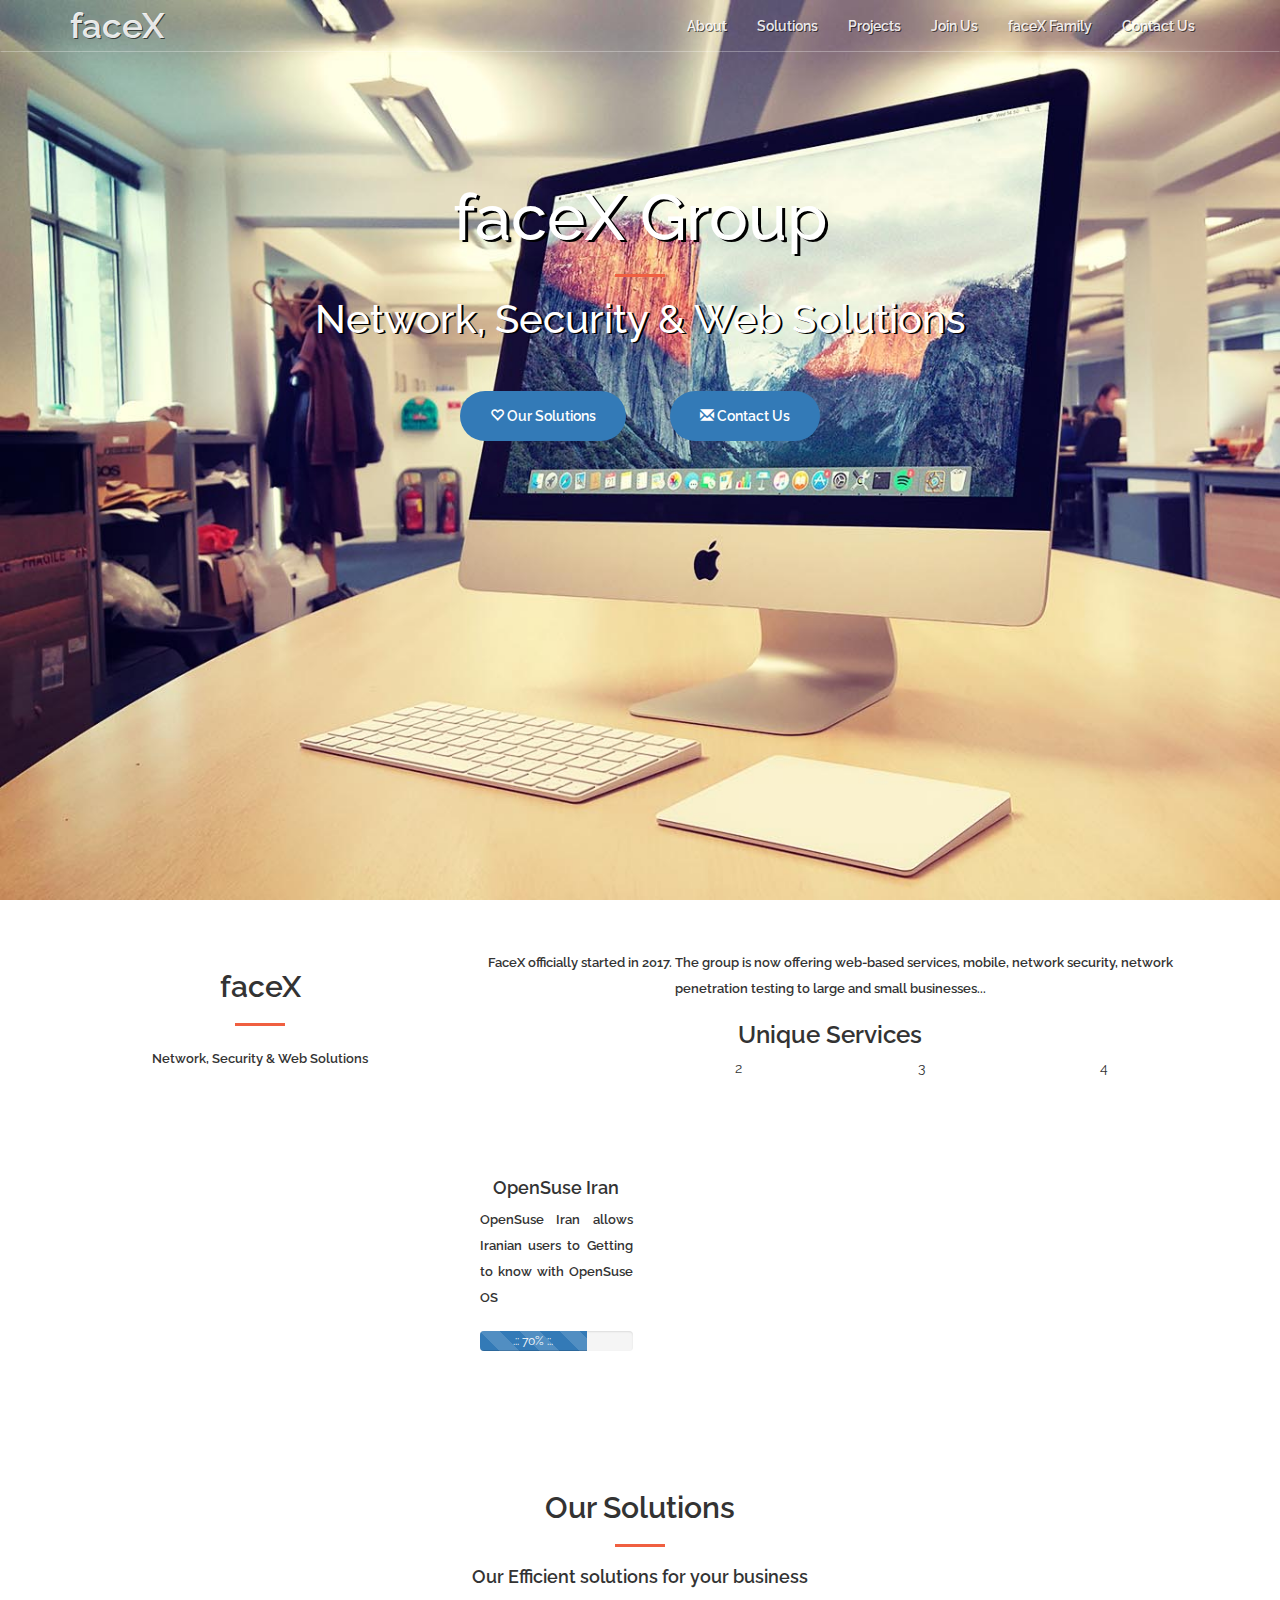
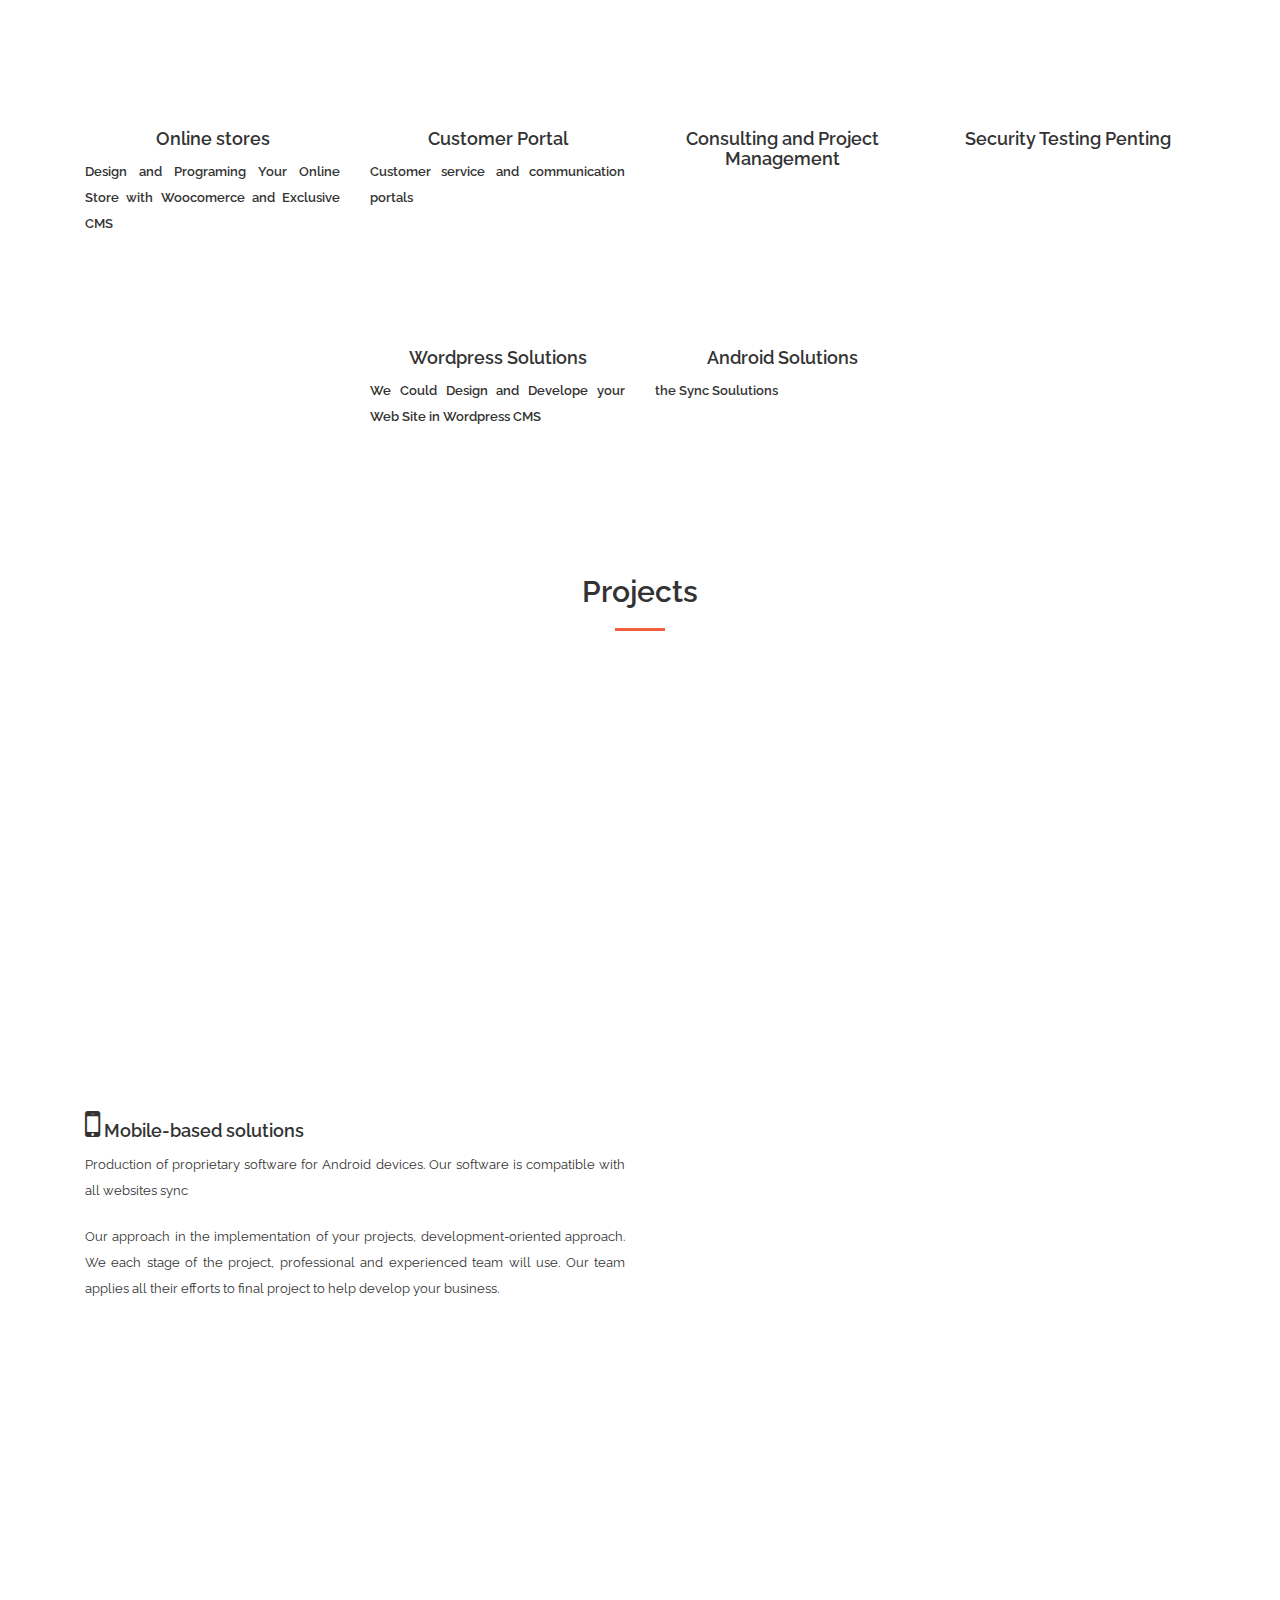
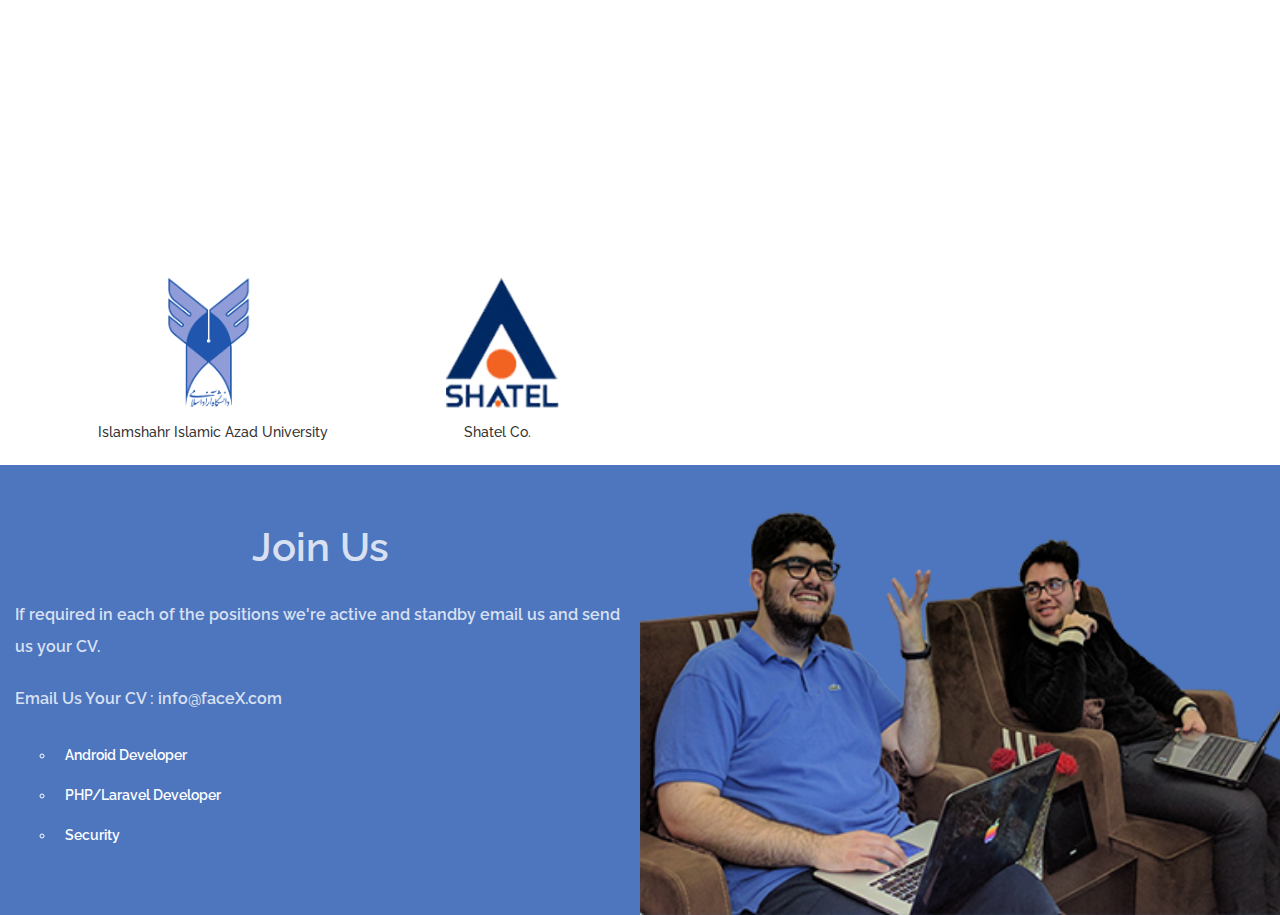
<file: index.html>
<!DOCTYPE html>
<html lang="en">
  <head>
    <meta charset="utf-8">
    <meta http-equiv="X-UA-Compatible" content="IE=edge">
    <meta name="viewport" content="width=device-width, initial-scale=1">
    <link href="https://fonts.googleapis.com/css?family=Raleway:100,600" rel="stylesheet" type="text/css">
    <link rel="stylesheet" href="css/font-awesome.css">
    <!-- The above 3 meta tags *must* come first in the head; any other head content must come *after* these tags -->
    <title>faceX</title>

    <!-- Bootstrap -->
    <link href="css/bootstrap.min.css" rel="stylesheet">
    <link rel="stylesheet" href="style.css">
    <link rel="stylesheet" href="css/animate.min.css" type="text/css">

    <!-- HTML5 shim and Respond.js for IE8 support of HTML5 elements and media queries -->
    <!-- WARNING: Respond.js doesn't work if you view the page via file:// -->
    <!--[if lt IE 9]>
      <script src="https://oss.maxcdn.com/html5shiv/3.7.3/html5shiv.min.js"></script>
      <script src="https://oss.maxcdn.com/respond/1.4.2/respond.min.js"></script>
    <![endif]-->
  </head>
  <body>
    <header>
      <nav class="navbar navbar-default">
        <div class="container-fluid">
          <div class="container">
            <!-- Brand and toggle get grouped for better mobile display -->
            <div class="navbar-header">
              <button type="button" class="navbar-toggle collapsed" data-toggle="collapse" data-target="#bs-example-navbar-collapse-1" aria-expanded="false">
                <span class="sr-only">Toggle navigation</span>
                <span class="icon-bar"></span>
                <span class="icon-bar"></span>
                <span class="icon-bar"></span>
              </button>
              <a class="navbar-brand" href="#">faceX</a>
            </div>

            <!-- Collect the nav links, forms, and other content for toggling -->
            <div class="collapse navbar-collapse" id="bs-example-navbar-collapse-1">
              
              <ul class="nav navbar-nav navbar-right">
                <li><a href="#">About</a></li>
                <li><a href="#">Solutions</a></li>
                <li><a href="#">Projects</a></li>
                <li><a href="#">Join Us</a></li>
                <li><a href="#">faceX Family</a></li>
                <li><a href="#">Contact Us</a></li>
              </ul>
            </div><!-- /.navbar-collapse -->
          </div>
        </div><!-- /.container-fluid -->
      </nav>
      <div class="container">
        <div class="header-content">
          <h1>faceX Group</h1>
          <hr>
          <h2>Network, Security & Web Solutions</h2>
          <a href="" class="btn btn-primary wow fadeOutDownBig"><i class="glyphicon glyphicon-heart-empty"></i> Our Solutions</a>
          <a href="" class="btn btn-primary wow fadeOutDownBig"><i class="glyphicon glyphicon-envelope"></i> Contact Us</a>
        </div>
      </div>
    </header>

    <section id="about">
      <div class="container">

        <div class="col-md-4 text-center">
          <h2>faceX</h2>
          <hr>
          <p>Network, Security & Web Solutions</p>
        </div>

        <div class="col-md-8 text-center">
          <p>FaceX officially started in 2017. The group is now offering web-based services, mobile, network security, network penetration testing to large and small businesses...</p>
          <h3 style="font-weight: 600">Unique Services</h3>
          <div class="clearfix"></div>
          <div class="col-md-3 col-xs-6 text-center">
            <img class="img-responsive wow bounceInDown" src="images/suse.png" alt="OpenSuse Iran">
            <h4>OpenSuse Iran</h4>
            <p class="text-justify">OpenSuse Iran allows Iranian users to Getting to know with OpenSuse OS</p>
            <div class="progress">
              <div class="progress-bar progress-bar-striped active" role="progressbar" aria-valuenow="60" aria-valuemin="0" aria-valuemax="100" style="width: 70%;">
                .:: 70% ::.
              </div>
            </div>
          </div>
          <div class="col-md-3 col-xs-6 text-center">2</div>
          <div class="clearfix visible-xs visible-sm"></div>
          <div class="col-md-3 col-xs-6 text-center">3</div>
          <div class="col-md-3 col-xs-6 text-center">4</div>
        </div>
      </div>
    </section>

    <section id="solutions">
      <div class="container text-center">
        <h2>Our Solutions</h2>
        <hr>
        <h4>Our Efficient solutions for your business</h4>
        <br>

        <div class="col-md-3 col-xs-6 col-lg-3 text-center items">
          <i class="glyphicon glyphicon-shopping-cart wow rotateInUpRight service-icon icon--greens" data-wow-delay=".3s"></i>
          <h4>Online stores</h4>
          <p class="text-justify">Design and Programing Your Online Store with Woocomerce and Exclusive CMS</p>
        </div>

        <div class="col-md-3 col-xs-6 col-lg-3 text-center items">
          <i class="glyphicon glyphicon-refresh wow zoomInDown service-icon icon--red"></i>
          <h4>Customer Portal</h4>
          <p class="text-justify">Customer service and communication portals</p>
        </div>

        <div class="clearfix visible-xs visible-sm"></div>

        <div class="col-md-3 col-xs-6 col-lg-3 text-center items">
          <i class="glyphicon glyphicon-tasks wow slideInRight service-icon icon--yellow"></i>
          <h4>Consulting and Project Management</h4>
        </div>

        <div class="col-md-3 col-xs-6 col-lg-3 text-center items">
          <i class="fa fa-user-secret fa-3x wow rotateOutUpLeft service-icon icon--violet"></i>
          <h4>Security Testing Penting</h4>
        </div>

        <div class="clearfix visible-xs visible-sm"></div>

        <div class="col-md-3 col-xs-6 col-lg-3 text-center items">
          <i class="fa fa-wordpress fa-3x wow lightSpeedIn service-icon icon--asph"></i>
          <h4>Wordpress Solutions</h4>
          <p class="text-justify">We Could Design and Develope your Web Site in Wordpress CMS</p>
        </div>

        <div class="col-md-3 col-xs-6 col-lg-3 text-center items">
          <i class="fa fa-android fa-3x wow shake service-icon icon--green"></i>
          <h4>Android Solutions</h4>
          <p class="text-justify">the Sync Soulutions</p>
        </div>

      </div>
    </section>

    <section id="projects">
      <div class="container text-center">
        <h2>Projects</h2>
        <hr>
        <br>
        <div class="col-md-6 col-xs-12">
          <img class="img-responsive wow rollIn" src="images/cms.png" alt="CMS">
        </div>
        <div class="col-md-6 col-xs-12 wow shake">
          <h4 class="text-left"><i class="fa fa-2x fa-window-restore"></i> Production of software solutions and system integration</h4>
          <p class="text-justify">Production of software solutions and architectural integration projects, in this regard, to produce and implement customer panels, website, mobile app is available for the audience faceX</p>
        </div>

        <div class="clearfix"></div>

        <div class="col-md-6 col-xs-12">
        <br>
        <br>
        <br>
          <h4 class="text-left"><i class="fa fa-2x fa-mobile"></i> Mobile-based solutions</h4>
          <p class="text-justify">Production of proprietary software for Android devices. Our software is compatible with all websites sync</p>
          <p class="text-justify">Our approach in the implementation of your projects, development-oriented approach. We each stage of the project, professional and experienced team will use. Our team applies all their efforts to final project to help develop your business.</p>
        </div>
        <div class="col-md-6 col-xs-12 wow shake">
          <div class="row">
            <img src="images/phone.png" alt="android" class="img-responsive wow slideInRight">
          </div>
        </div>

        <div class="clearfix"></div>

        <div class="col-md-6 col-xs-12 wow shake">
          <img src="images/sync.png" class="img-responsive" alt="Sync Productions">
        </div>
        <div class="col-md-6 col-xs-12 wow shake">
          <br>
          <h4 class="text-left"><i class="fa fa-2x fa-refresh"></i> System integration</h4>
          <p class="text-justify">Systems integration, maintenance and development services related to customer relationship management</p>
        </div>

        <div class="clearfix"></div>
        <br><br><br>
        <div class="col-md-3 col-xs-6 col-lg-3 logos text-center">
          <img class="img-responsive" src="images/azad.png" alt="IIAU">
          <h5>Islamshahr Islamic Azad University</h5>
        </div>
        <div class="col-md-3 col-xs-6 col-lg-3 logos text-center">
          <img src="images/shatel.png" class="img-responsive" alt="">
          <h5>Shatel Co.</h5>
        </div>
        <div class="col-md-3 col-xs-6 col-lg-3 logos text-center"></div>
        <div class="col-md-3 col-xs-6 col-lg-3 logos text-center"></div>
        
      </div>
    </section>

    <section id="join">
      <div class="col-md-6 col-xs-12">
      <br><br>
        <h3 class="text-center">Join Us</h3>
        <br>
        <p class="text-left">If required in each of the positions we're active and standby email us and send us your CV.</p>
        <p class="text-left">Email Us Your CV : info@faceX.com</p>
        <ul>
          <li>Android Developer</li>
          <li>PHP/Laravel Developer</li>
          <li>Security</li>
        </ul>
      </div>
      <div class="col-md-6 col-xs-12" id="two"></div>
      
    </section>

    <!-- jQuery (necessary for Bootstrap's JavaScript plugins) -->
    <script src="js/jquery.min.js"></script>
    <!-- Include all compiled plugins (below), or include individual files as needed -->
    <script src="js/bootstrap.min.js"></script>
    <script src="js/jquery.easing.min.js"></script>
    <script src="js/jquery.fittext.js"></script>
    <script src="js/wow.min.js"></script>
    <script src="js/creative.js"></script>
  </body>
</html>
</file>
<file: style.css>
html,
body {
    width: 100%;
    height: 100%;
}

body {
    font-family: 'Raleway','Myriad Pro',Tahoma;
}

hr {
    max-width: 50px;
    border-color: #f05f40;
    border-width: 3px;
}

hr.light {
    border-color: #fff;
}

a {
    color: #f05f40;
    -webkit-transition: all .35s;
    -moz-transition: all .35s;
    transition: all .35s;
}

a:hover,
a:focus {
    color: #eb3812;
}

h1,
h2,
h3,
h4,
h5,
h6 {
    font-family: 'Raleway','Myriad Pro',Tahoma;
}

p {
    margin-bottom: 20px;
    font-size: 13px;
    line-height: 2;
}

.bg-primary {
    background-color: #f05f40;
}

.bg-dark {
    color: #fff;
    background-color: #222;
}

.text-faded {
    color: rgba(255,255,255,.7);
}

section {
    padding: 50px 0;
}

aside {
    padding: 50px 0;
}

.no-padding {
    padding: 0;
}
.navbar-brand{
    font-weight: 600;
    font-size: 35px;
}
.navbar-default{
    background: transparent;
    width: 100%;
    border-color: transparent;
    border-bottom: 1px solid rgba(255,255,255,.3);
    border-radius: 0;
}
header{
    width: 100%;
    position: relative;
    min-height: auto;
    color: #fff;
    text-align: center;
    background-position: center;
    background: url(images/imacc.jpg);
    background-size: cover;
    -webkit-background-size: cover;
    -moz-background-size: cover;
    -o-background-size: cover;
    animation: header 20s ease infinite;
}
@media screen and (min-width: 768px){
    header{
        min-height: 100%;
    }
}
.navbar-default .navbar-nav > li > a , .navbar-default .navbar-brand{
    color: rgba(255,255,255,.9);
    font-weight: 600;
    text-shadow: 1px 1px rgba(0,0,0,.6);
}
.navbar-default .navbar-nav > li > a:hover , .navbar-default .navbar-brand:hover{
    color: #fff;
}
.header-content{
    padding: 90px 0px;
}
.header-content h1{
    font-size: 80px;
    text-shadow: 3px 2px #000;
}
.header-content h2{
    margin-bottom: 50px;
    font-size: 40px;
    text-shadow: 2px 1px #000;
}
.btn{
    border:0;
    border-radius: 300px;
    padding:15px 30px;
}
.btn-primary{
    border-color: #f05f40;
    font-weight: 600;
}
.header-content .btn{
    margin:0px 20px;
}
#join h3,#join p,#about h2,#about p,#about h4,#about h3,#solutions h2,#solutions h4,#solutions h3, #solutions p,#projects h2,#projects h4{
    font-weight: 600;
}
.service-icon {
    /*display: table-cell;*/
    vertical-align: middle;
    border: 1px solid;
    width: auto;
    height: auto;
    text-align: center;
    border-radius: 4px;
    padding: 20px;
    margin-bottom: 10px;
}
.icon--orange {
    color: #F68657;
    border-color: #F68657;
}
.icon--greens{
    color: rgba(26, 188, 156,1.0);
    border-color: rgba(26, 188, 156,1.0);
}
#solutions .glyphicon, #solutions .fa-3x{
    font-size: 50px;
}
.icon--red{
    color: #ef5285;
    border-color: #ef5285;
}
.icon--yellow{
    color: rgba(241, 196, 15,1.0);
    border-color: rgba(241, 196, 15,1.0);
}
.items{
    min-height: 219px;
}
.icon--asph{
    color: rgba(52, 73, 94,1.0);
    border-color: rgba(52, 73, 94,1.0);
}
.icon--green{
    color: rgba(39, 174, 96,1.0);
    border-color: rgba(39, 174, 96,1.0);
}
.logos,.logos img{
    max-height: 150px;
    margin: 0 auto;
}
#join{
    min-height: 450px;
    background: #4d76bf;
    padding:0;
}
#two{
    min-height: 450px;
    text-align: center;
    background-position: center;
    background: url(images/join.png);
    background-size: cover;
    -webkit-background-size: cover;
    -moz-background-size: cover;
    -o-background-size: cover;
}
#join h3{
    font-size: 40px;
    color: rgba(255,255,255,0.8);
}
#join p{
    font-size: 16px;
    color: rgba(255,255,255,0.8);
}
#join ul > li {
    color: #fff;
    list-style: circle;
    padding: 10px;
    font-weight: 600;
}
</file>
